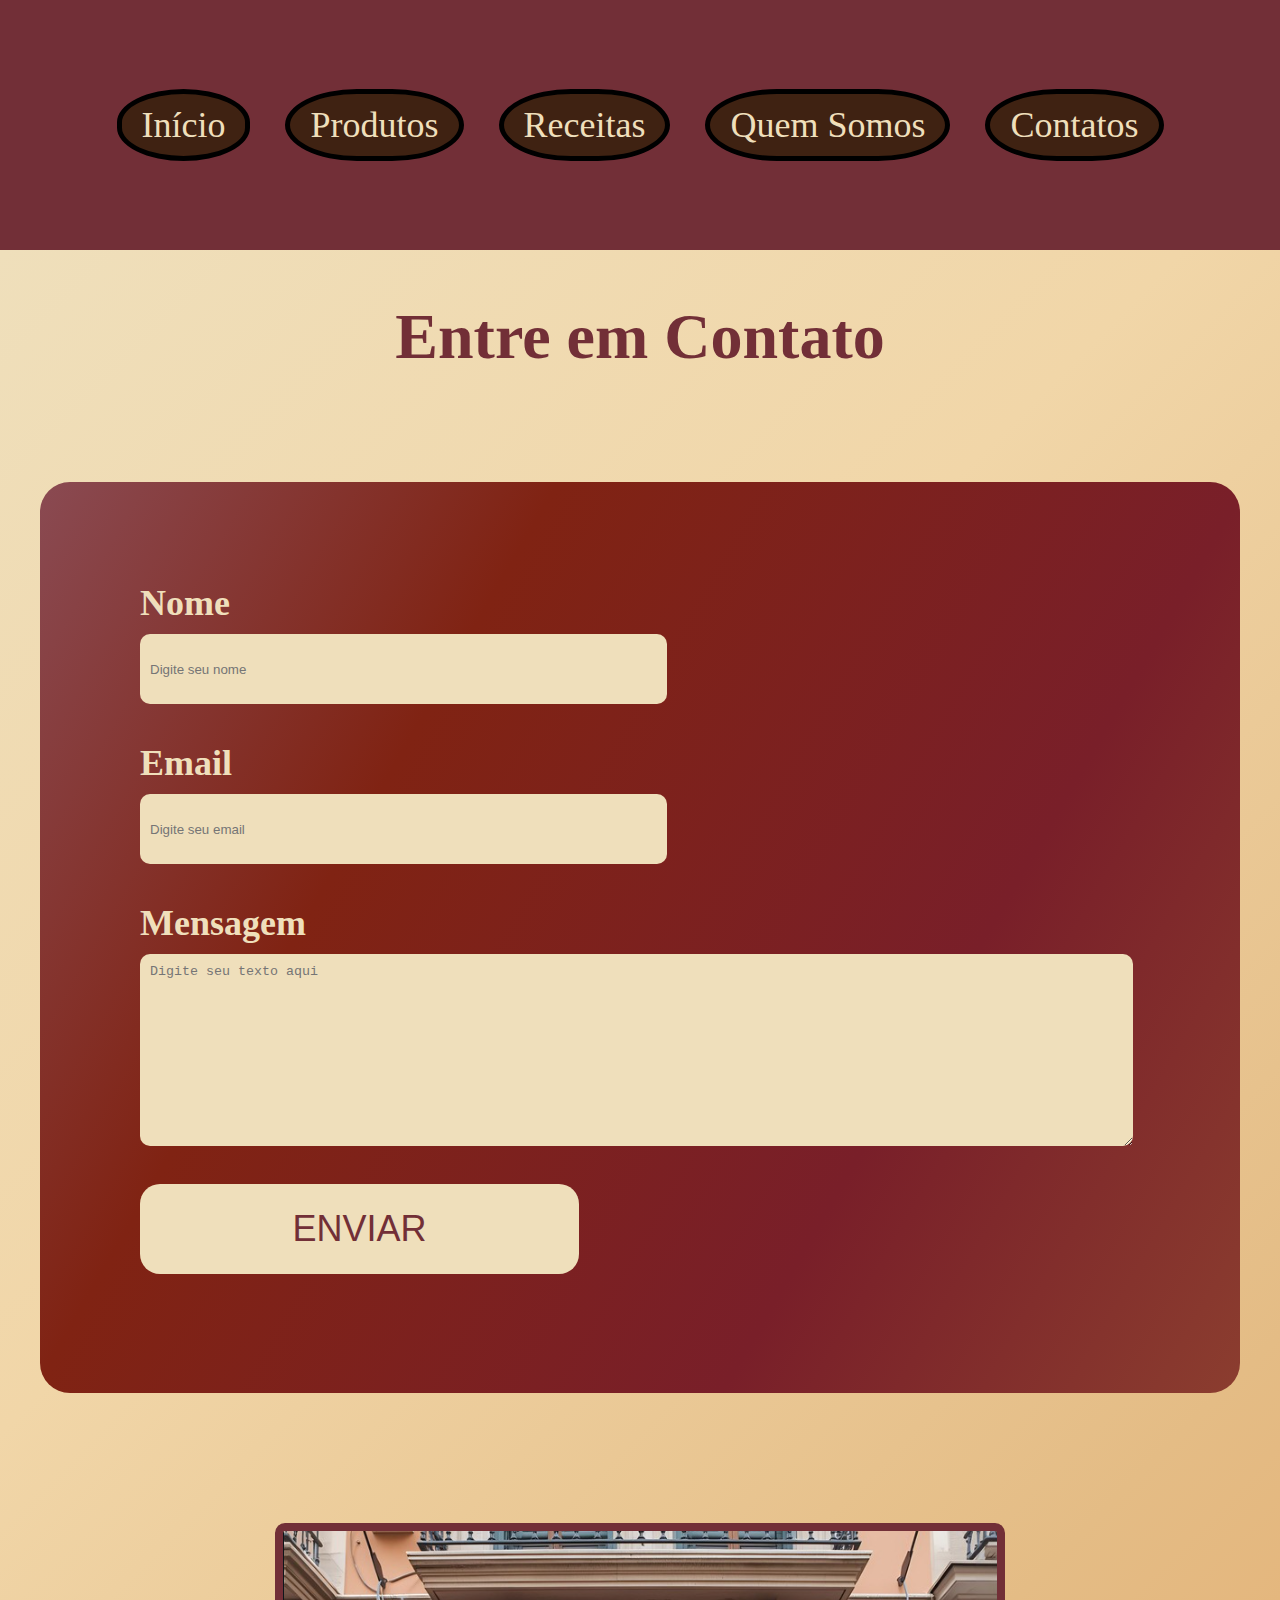
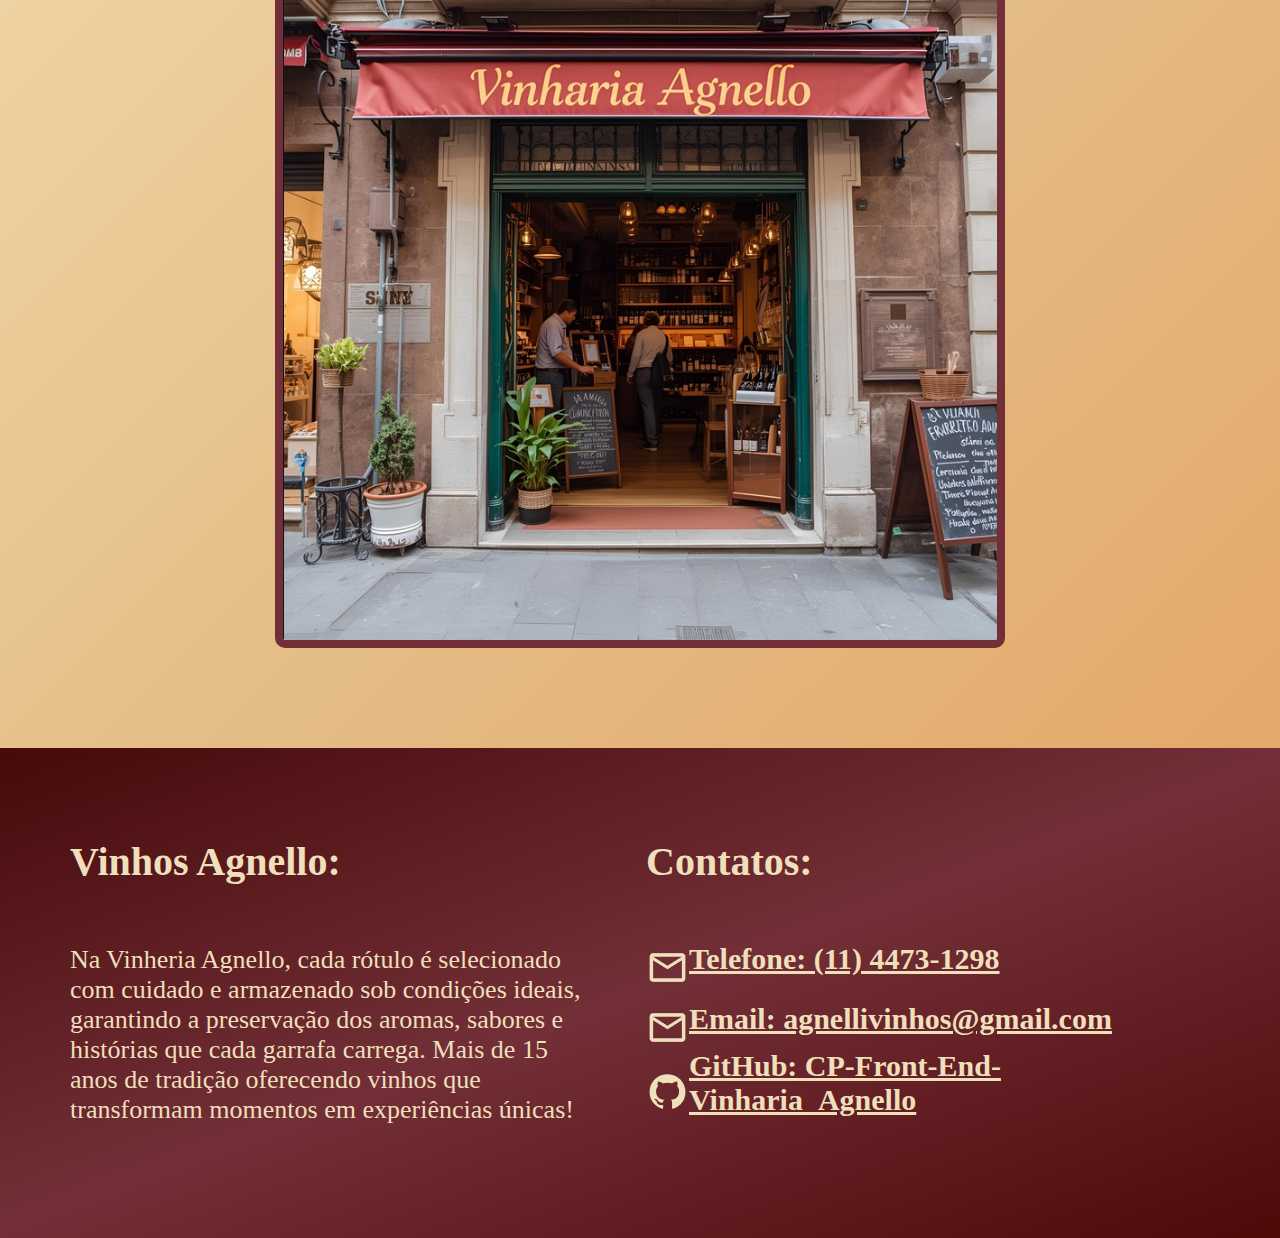
<file: src/pages/contatos.html>
<!DOCTYPE html>
<html lang="pt-br">
  <head>
    <meta charset="UTF-8" />
    <meta name="viewport" content="width=device-width, initial-scale=1.0" />
    <link rel="stylesheet" href="../css/effects.css"/>
    <link rel="stylesheet" href="../components/header.css"/>
    <link rel="stylesheet" href="../components/footer.css">
    <link rel="stylesheet" href="../css/style-contato.css" />
    <meta name="description" content="Venha viver uma verdadeira" />
    <meta name="keywords" content="vinho, uva , Vinharia Agnello, Agnello, Vinharia, contato, entre em contato, telefone">
    <title>Contatos | Vinharia Agnello</title>
  </head>
  <body>
    <header>
      <nav>
        <ul>
          <li><a href="../../index.html">Início</a></li>
          <li><a href="produtos.html">Produtos</a></li>
          <li><a href="receitas.html">Receitas</a></li>
          <li><a href="sobre.html">Quem Somos</a></li>
          <li><a href="contatos.html">Contatos</a></li>
        </ul>
      </nav>
    </header>
    <main>
      <h1>Entre em Contato</h1>
      <form action="" style="--slide-x: 100%; --slide-y: 0;">
        <label for="">Nome</label>
        <input type="text" placeholder="Digite seu nome" class="inputText"/>
        <br />
        <label for="">Email</label>
        <input type="text" placeholder="Digite seu email" class="inputText"/>
        <br />
        <label for="">Mensagem</label>
        <textarea name="" class="inputText"  placeholder="Digite seu texto aqui"></textarea>
        <br />

        <button>ENVIAR</button>
      </form>

      <img class="store-img" src="../assets/imgs/contatos/store-1.png" alt="">
    </main>

    <footer>
        <div class="footer-left">
            <h2>Vinhos Agnello:</h2>
            <p>Na Vinheria Agnello, cada rótulo é selecionado com cuidado e armazenado sob condições ideais, garantindo a preservação dos aromas, sabores e histórias que cada garrafa carrega. Mais de 15 anos de tradição oferecendo vinhos que transformam momentos em experiências únicas!
        </div>
        <div class="footer-right">
            <h2>Contatos:</h2>
            <ul>
                <li><img src="../assets/imgs/icons/ic_outline-email.png" alt=""><a href="">Telefone: (11) 4473-1298</a></li>
                <li><img src="../assets/imgs/icons/ic_outline-email.png" alt=""><a href="">Email: agnellivinhos@gmail.com</a></li>
                <li><img src="../assets/imgs/icons/mage_github.png" alt=""><a href="https://github.com/eduardasbr/CP-Front-End-Vinharia_Agnello">
                    GitHub: CP-Front-End-Vinharia_Agnello</a></li>
            </ul>
        </div>
    </footer>
  </body>
</html>
</file>
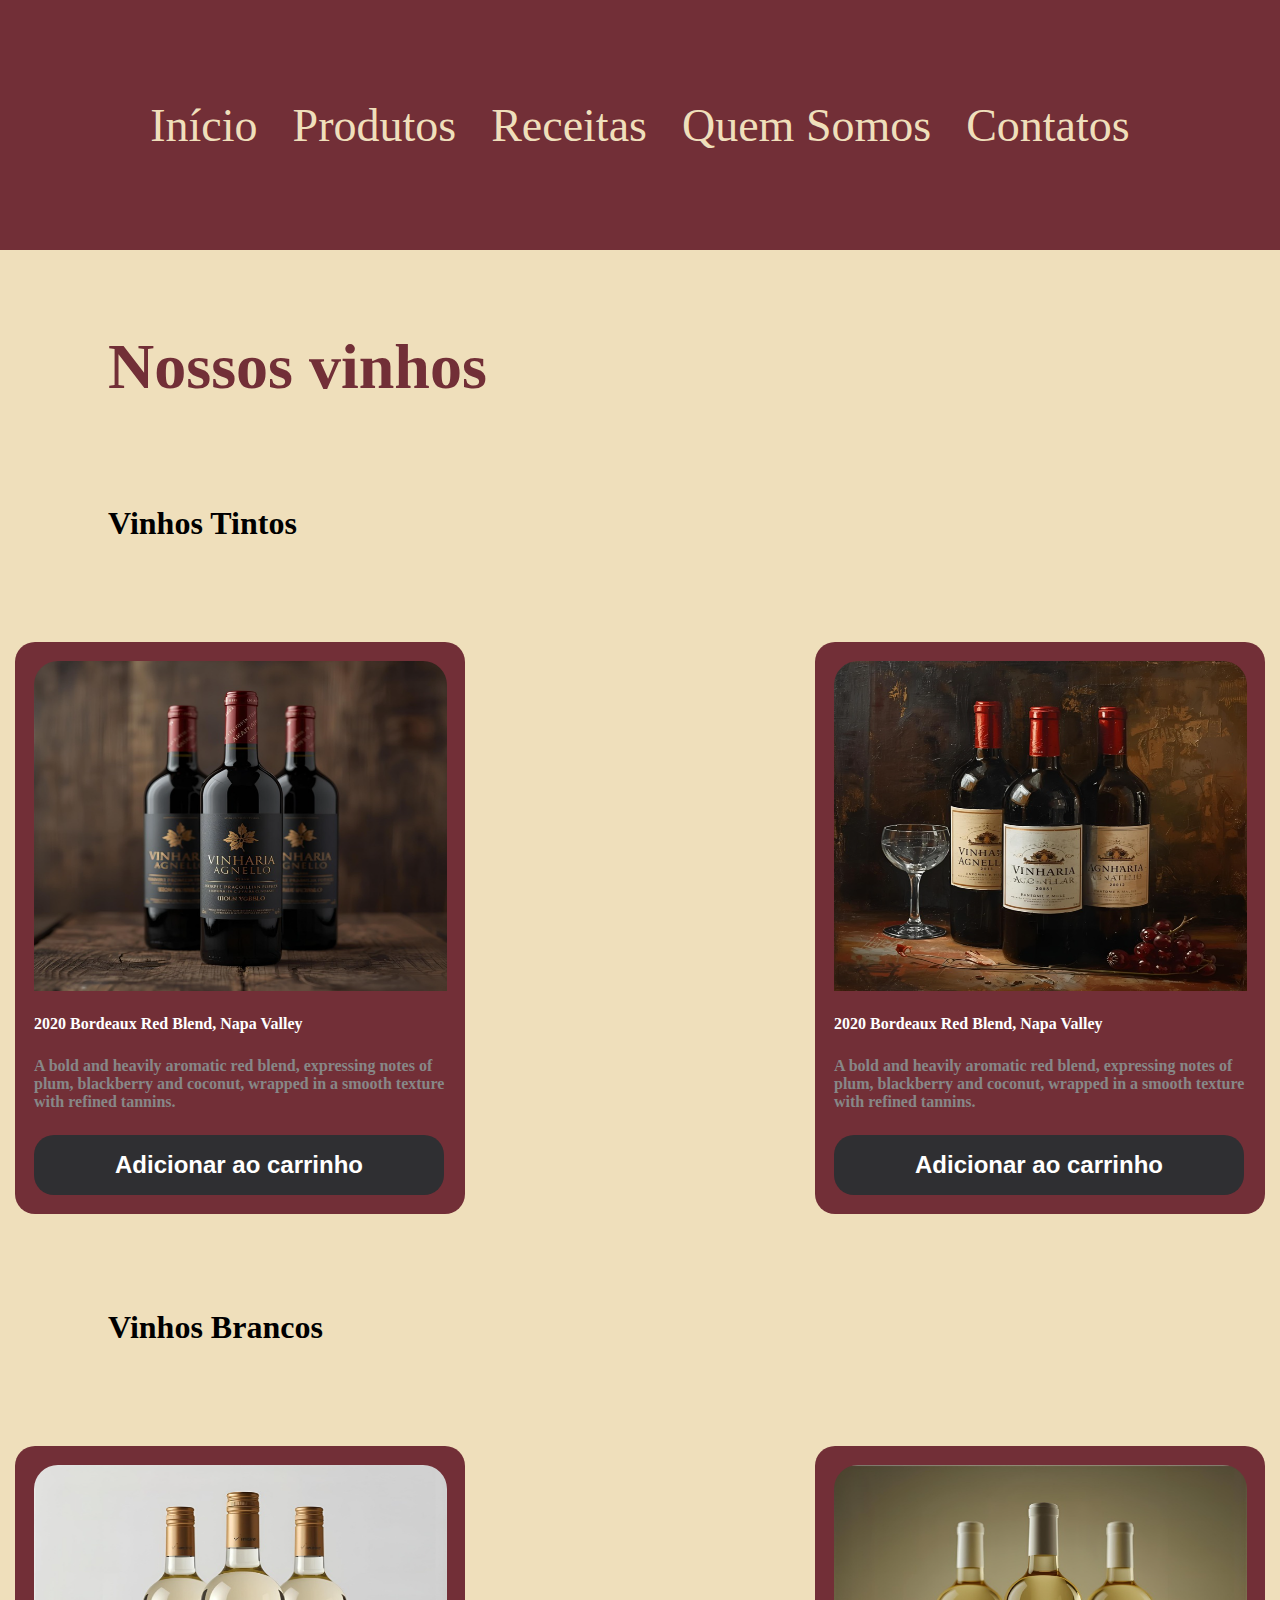
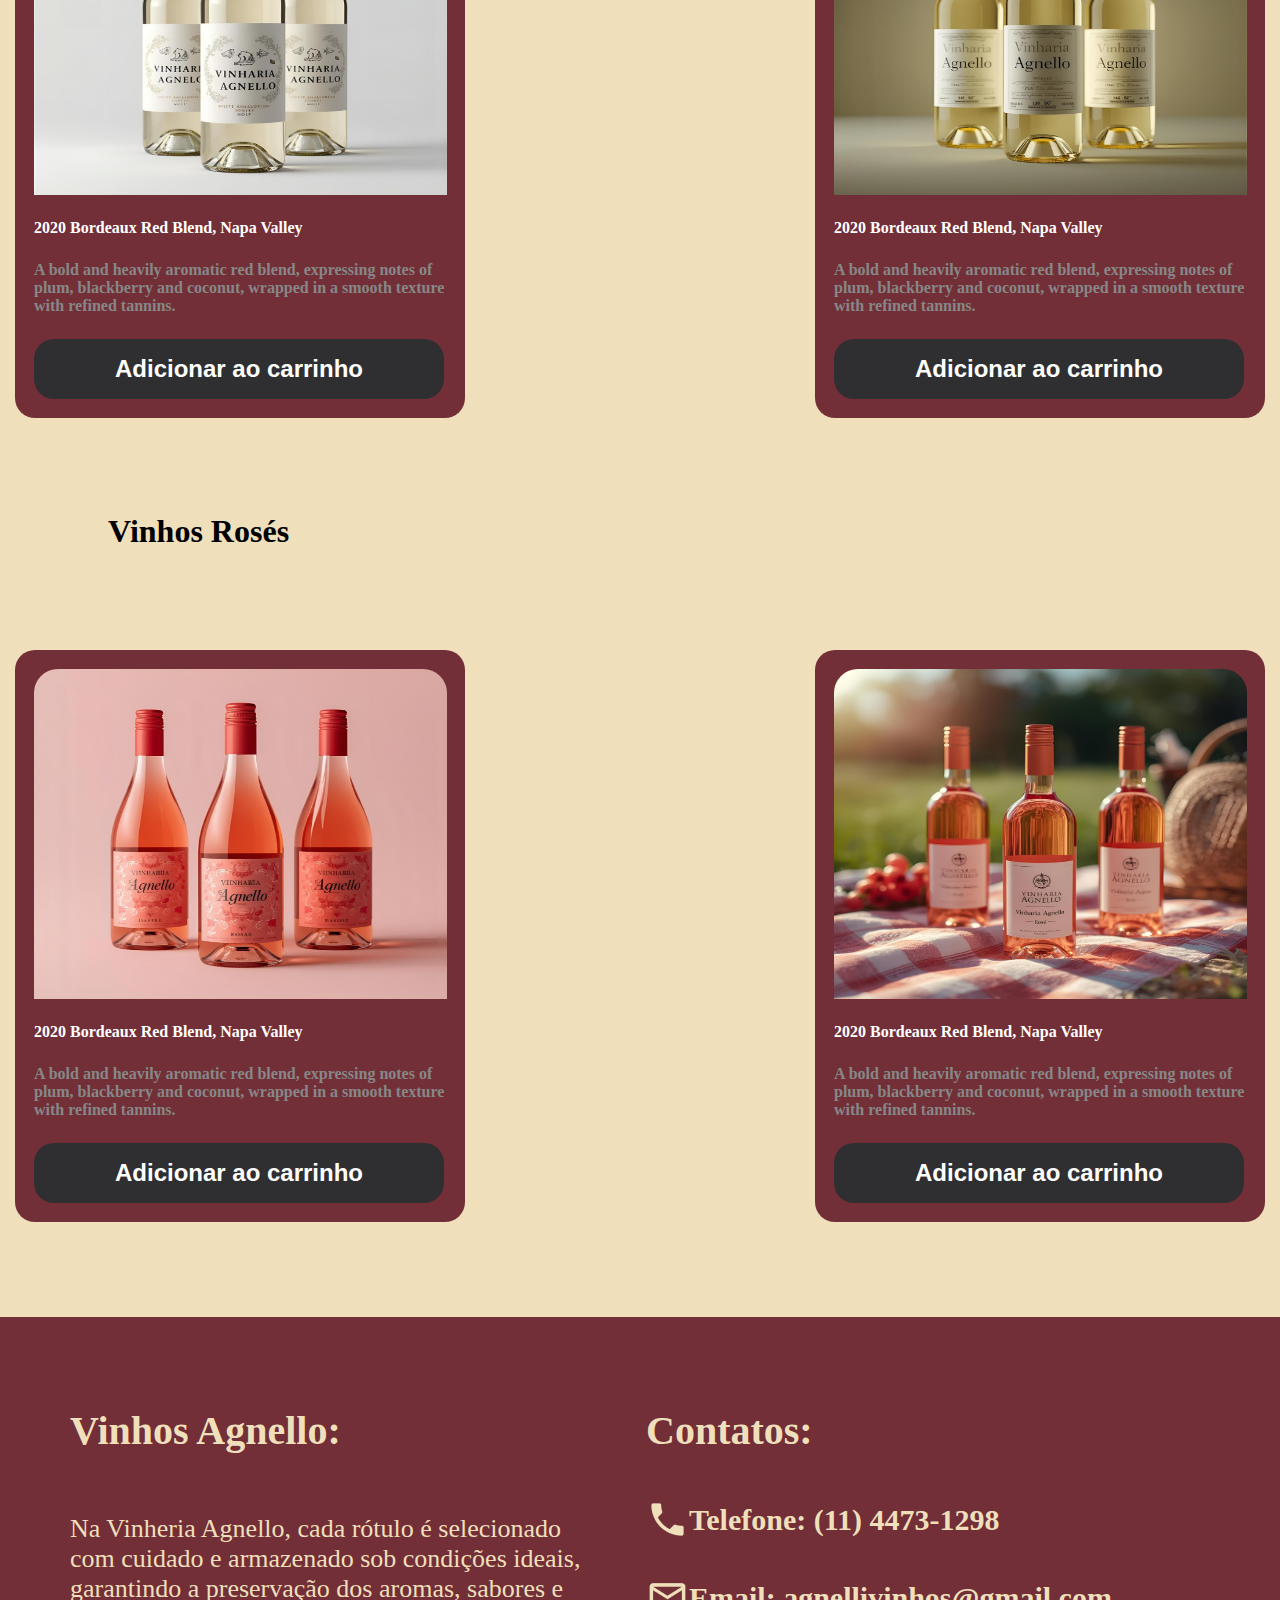
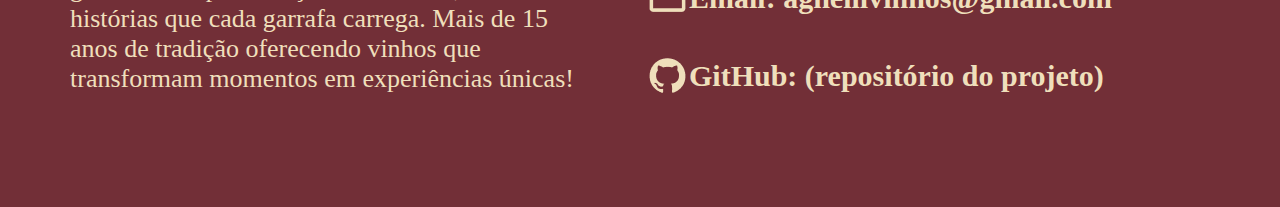
<file: src/pages/produtos.html>
<!DOCTYPE html>
<html lang="pt-br">
  <head>
    <meta charset="UTF-8" />
    <meta name="viewport" content="width=device-width, initial-scale=1.0" />
    <link rel="stylesheet" href="../css/style-products.css" />
    <title>Produtos</title>
  </head>
  <body>
    <header>
      <nav>
        <ul>
          <li><a href="../../index.html">Início</a></li>
          <li><a href="./produtos.html">Produtos</a></li>
          <li><a href="./receitas.html">Receitas</a></li>
          <li><a href="./sobre.html">Quem Somos</a></li>
          <li><a href="./contatos.html">Contatos</a></li>
        </ul>
      </nav>
    </header>
    <main class="main-products-page">
      <section>
        <h1>Nossos vinhos</h1>
        <h2>Vinhos Tintos</h2>
        <div class="line-cards">
          <div class="card">
            <img src="../assets/imgs/produtos/produtos_tinto_1.png" alt="" />
            <span>2020 Bordeaux Red Blend, Napa Valley</span>
            <p>
              A bold and heavily aromatic red blend, expressing notes of plum,
              blackberry and coconut, wrapped in a smooth texture with refined
              tannins.
            </p>
            <button>Adicionar ao carrinho</button>
          </div>
          <div class="card">
            <img src="../assets/imgs/produtos/produtos_tinto_2.png" alt="" />
            <span>2020 Bordeaux Red Blend, Napa Valley</span>
            <p>
              A bold and heavily aromatic red blend, expressing notes of plum,
              blackberry and coconut, wrapped in a smooth texture with refined
              tannins.
            </p>
            <button>Adicionar ao carrinho</button>
          </div>
        </div>
      </section>

      <section>
        <h2>Vinhos Brancos</h2>
        <div class="line-cards">
          <div class="card">
            <img src="../assets/imgs/produtos/produtos_branco_1.png" alt="" />
            <span>2020 Bordeaux Red Blend, Napa Valley</span>
            <p>
              A bold and heavily aromatic red blend, expressing notes of plum,
              blackberry and coconut, wrapped in a smooth texture with refined
              tannins.
            </p>
            <button>Adicionar ao carrinho</button>
          </div>
          <div class="card">
            <img src="../assets/imgs/produtos/produtos_branco_2.png" alt="" />
            <span>2020 Bordeaux Red Blend, Napa Valley</span>
            <p>
              A bold and heavily aromatic red blend, expressing notes of plum,
              blackberry and coconut, wrapped in a smooth texture with refined
              tannins.
            </p>
            <button>Adicionar ao carrinho</button>
          </div>
        </div>
      </section>

      <section>
        <h2>Vinhos Rosés</h2>
        <div class="line-cards">
          <div class="card">
            <img src="../assets/imgs/produtos/produtos_rose_1.png" alt="" />
            <span>2020 Bordeaux Red Blend, Napa Valley</span>
            <p>
              A bold and heavily aromatic red blend, expressing notes of plum,
              blackberry and coconut, wrapped in a smooth texture with refined
              tannins.
            </p>
            <button>Adicionar ao carrinho</button>
          </div>
          <div class="card">
            <img src="../assets/imgs/produtos/produtos_rose_2.png" alt="" />
            <span>2020 Bordeaux Red Blend, Napa Valley</span>
            <p>
              A bold and heavily aromatic red blend, expressing notes of plum,
              blackberry and coconut, wrapped in a smooth texture with refined
              tannins.
            </p>
            <button>Adicionar ao carrinho</button>
          </div>
        </div>
      </section>
    </main>
    <footer>
      <div class="footer-left">
        <h2>Vinhos Agnello:</h2>
        <p>
          Na Vinheria Agnello, cada rótulo é selecionado com cuidado e
          armazenado sob condições ideais, garantindo a preservação dos aromas,
          sabores e histórias que cada garrafa carrega. Mais de 15 anos de
          tradição oferecendo vinhos que transformam momentos em experiências
          únicas!
        </p>
      </div>

      <div class="footer-right">
        <h2>Contatos:</h2>
        <ul>
          <li>
            <img src="../assets/imgs/icons/mdi_telephone.png" alt="" /><a
              href=""
              >Telefone: (11) 4473-1298</a
            >
          </li>
          <li>
            <img src="../assets/imgs/icons/ic_outline-email.png" alt="" /><a
              href=""
              >Email: agnellivinhos@gmail.com</a
            >
          </li>
          <li>
            <img src="../assets/imgs/icons/mage_github.png" alt="" /><a href=""
              >GitHub: (repositório do projeto)</a
            >
          </li>
        </ul>
      </div>
    </footer>
  </body>
</html>
</file>
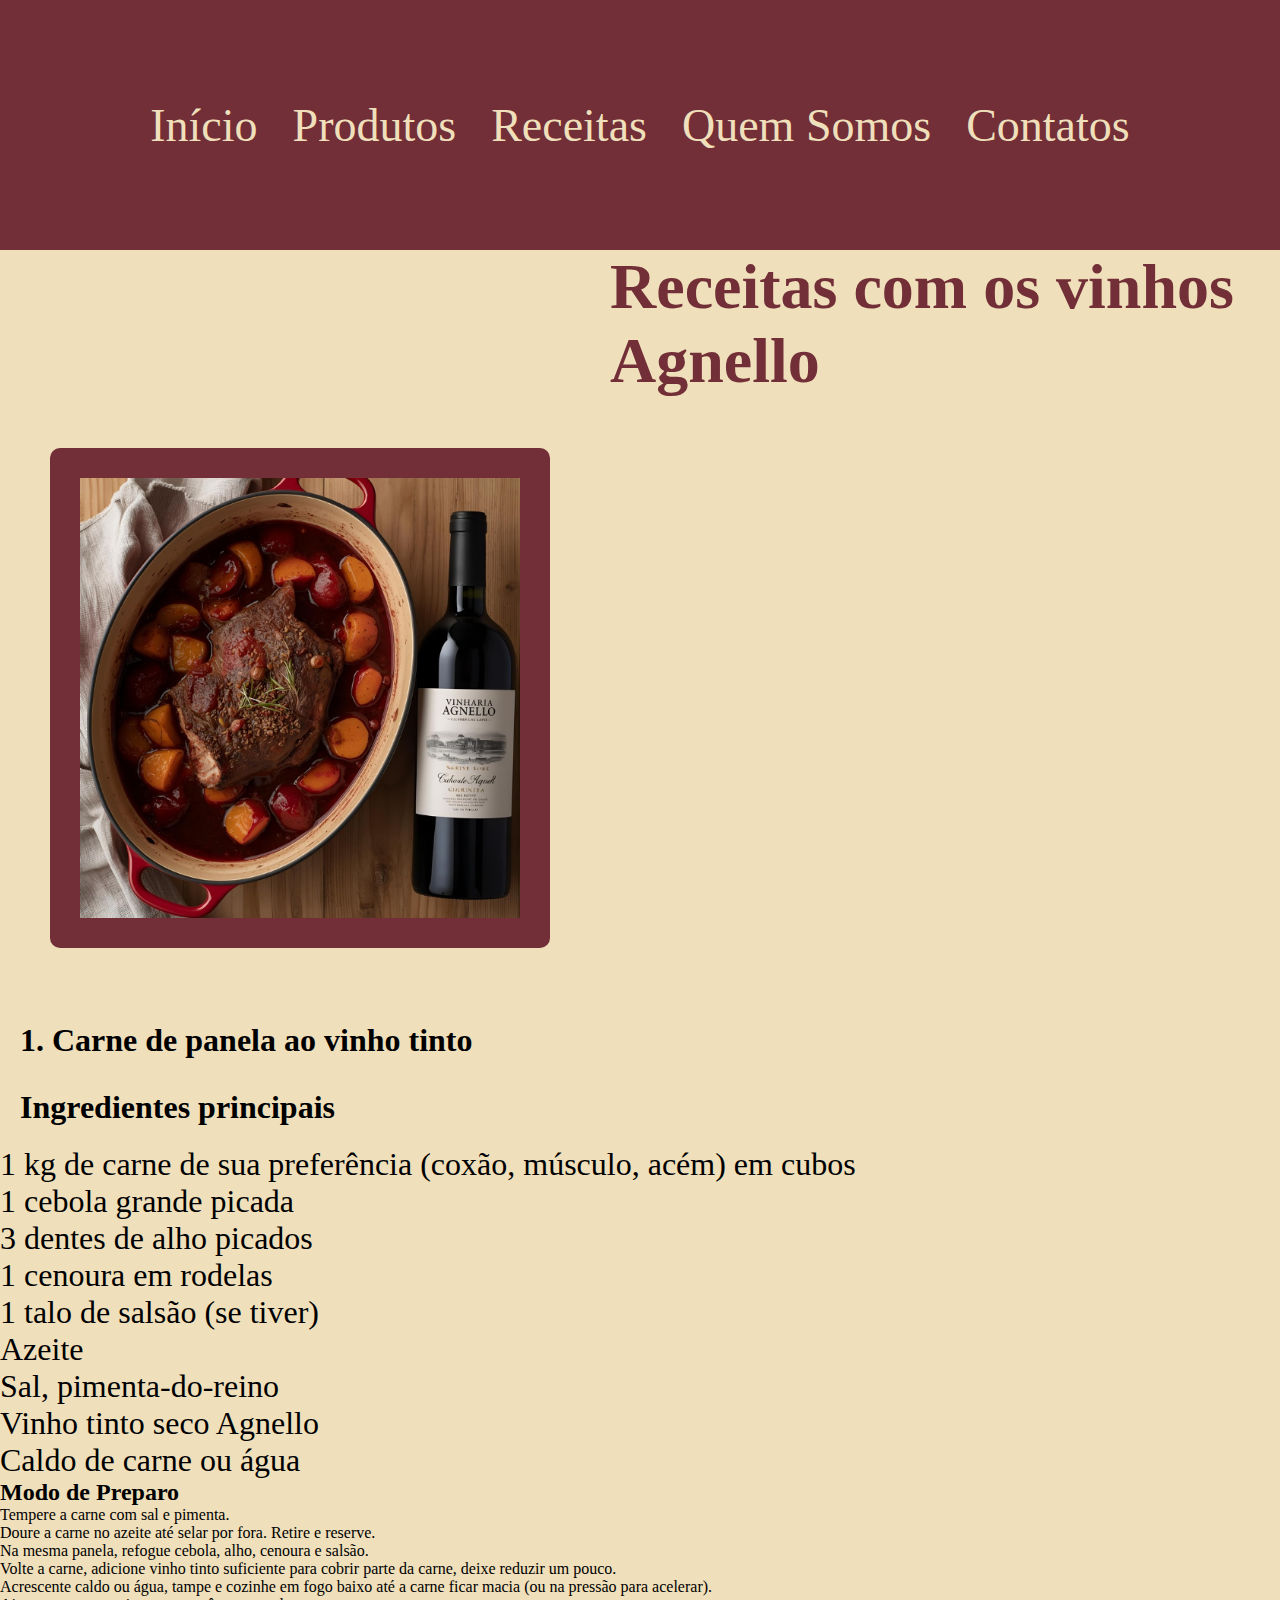
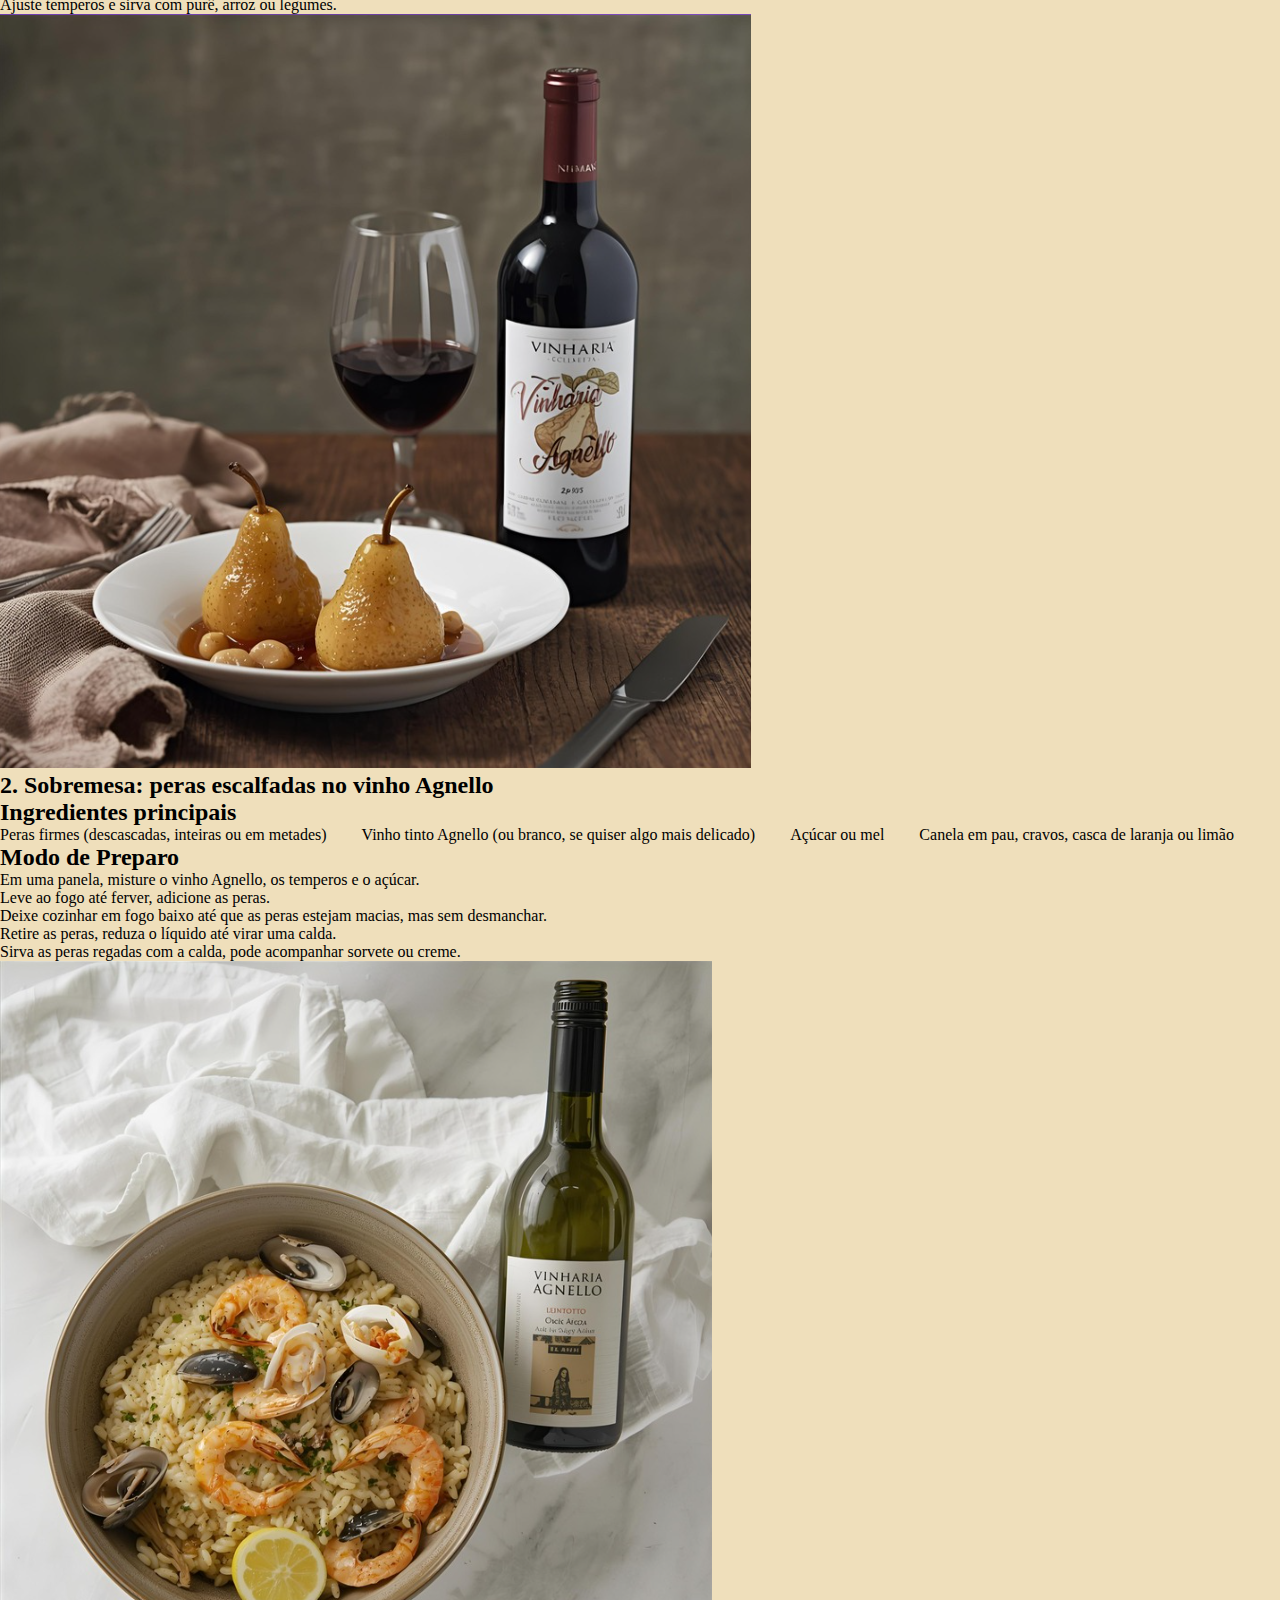
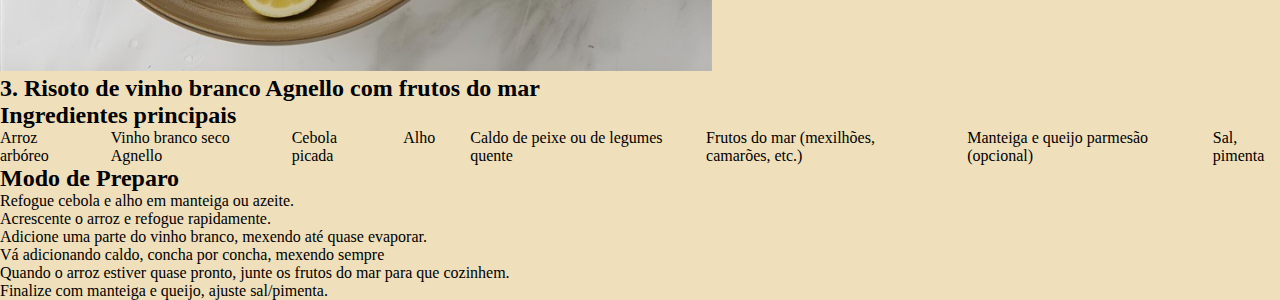
<file: src/pages/receitas.html>
<!DOCTYPE html>
<html lang="en">
  <head>
    <meta charset="UTF-8" />
    <meta name="viewport" content="width=device-width, initial-scale=1.0" />
    <link rel="stylesheet" href="../css/style-recipe.css" />
    <title>Receitas | Vinharia Agnello</title>
  </head>
  <body>
    <header>
      <nav>
        <ul>
          <li><a href="/index.html">Início</a></li>
          <li><a href="./src/pages/produtos.html">Produtos</a></li>
          <li><a href="">Receitas</a></li>
          <li><a href="./src/pages/sobre.html">Quem Somos</a></li>
          <li><a href="./src/pages/contatos.html">Contatos</a></li>
        </ul>
      </nav>
    </header>
    <main>
        <h1>Receitas com os vinhos Agnello</h1>
        <section id="recipeOne">
            <div class="div-left">
                <img src="/src/assets/imgs/receitas/receita1.png" alt="">
            </div>
            <div class="div-right">
                <h2>1. Carne de panela ao vinho tinto</h2>
                <h2>Ingredientes principais</h2>
                <ul>
                    <li>1 kg de carne de sua preferência (coxão, músculo, acém) em cubos</li>
                    <li>1 cebola grande picada</li>
                    <li>3 dentes de alho picados</li>
                    <li>1 cenoura em rodelas</li>
                    <li>1 talo de salsão (se tiver)</li>
                    <li>Azeite</li>
                    <li>Sal, pimenta-do-reino</li>
                    <li>Vinho tinto seco Agnello</li>
                    <li>Caldo de carne ou água</li>
                </ul>
            </div>
        </section>
        <div>
            <h2>Modo de Preparo</h2>
            <ol>
                <li>Tempere a carne com sal e pimenta.</li>
                <li>Doure a carne no azeite até selar por fora. Retire e reserve.</li>
                <li>Na mesma panela, refogue cebola, alho, cenoura e salsão.</li>
                <li>Volte a carne, adicione vinho tinto suficiente para cobrir parte da carne, deixe reduzir um pouco.
                </li>
                <li>Acrescente caldo ou água, tampe e cozinhe em fogo baixo até a carne ficar macia (ou na pressão para
                    acelerar).</li>
                <li>Ajuste temperos e sirva com purê, arroz ou legumes.</li>
            </ol>
        </div>
        <section id="recipeTwo">
            <div class="container">
                <div class="div-left">
                    <img src="/src/assets/imgs/receitas/receita2.png" alt="">
                </div>
                <div class="div-rightTwo">
                    <h2>2. Sobremesa: peras escalfadas no vinho Agnello</h2>
                    <h2>Ingredientes principais</h2>
                    <ul>
                        <li>Peras firmes (descascadas, inteiras ou em metades)</li>
                        <li>Vinho tinto Agnello (ou branco, se quiser algo mais delicado)</li>
                        <li>Açúcar ou mel</li>
                        <li>Canela em pau, cravos, casca de laranja ou limão</li>
                    </ul>
                </div>
            </div>
            <div class="howToPrepare">
                <h2>Modo de Preparo</h2>
                <ol>
                    <li>Em uma panela, misture o vinho Agnello, os temperos e o açúcar.</li>
                    <li>Leve ao fogo até ferver, adicione as peras.</li>
                    <li>Deixe cozinhar em fogo baixo até que as peras estejam macias, mas sem desmanchar.</li>
                    <li>Retire as peras, reduza o líquido até virar uma calda.</li>
                    <li>Sirva as peras regadas com a calda, pode acompanhar sorvete ou creme.</li>
                </ol>
            </div>
        </section>
        <section id="recipeThree">
            <div class="container">
                <div class="div-left">
                    <img src="/src/assets/imgs/receitas/receita3.png" alt="">
                </div>
                <div class="div-rightThree">
                    <h2>3. Risoto de vinho branco Agnello com frutos do mar</h2>
                    <h2>Ingredientes principais</h2>
                    <ul>
                        <li>Arroz arbóreo</li>
                        <li>Vinho branco seco Agnello</li>
                        <li>Cebola picada</li>
                        <li>Alho</li>
                        <li>Caldo de peixe ou de legumes quente</li>
                        <li>Frutos do mar (mexilhões, camarões, etc.)</li>
                        <li>Manteiga e queijo parmesão (opcional)</li>
                        <li>Sal, pimenta</li>
                    </ul>
                </div>
            </div>
            <div class="howToPrepare">
                <h2>Modo de Preparo</h2>
                <ol>
                    <li>Refogue cebola e alho em manteiga ou azeite.</li>
                    <li>Acrescente o arroz e refogue rapidamente.</li>
                    <li>Adicione uma parte do vinho branco, mexendo até quase evaporar.</li>
                    <li>Vá adicionando caldo, concha por concha, mexendo sempre</li>
                    <li>Quando o arroz estiver quase pronto, junte os frutos do mar para que cozinhem.</li>
                    <li>Finalize com manteiga e queijo, ajuste sal/pimenta.</li>
                </ol>
            </div>
        </section>
    </main>
    <footer>

    </footer>
</body>

</html>
</file>
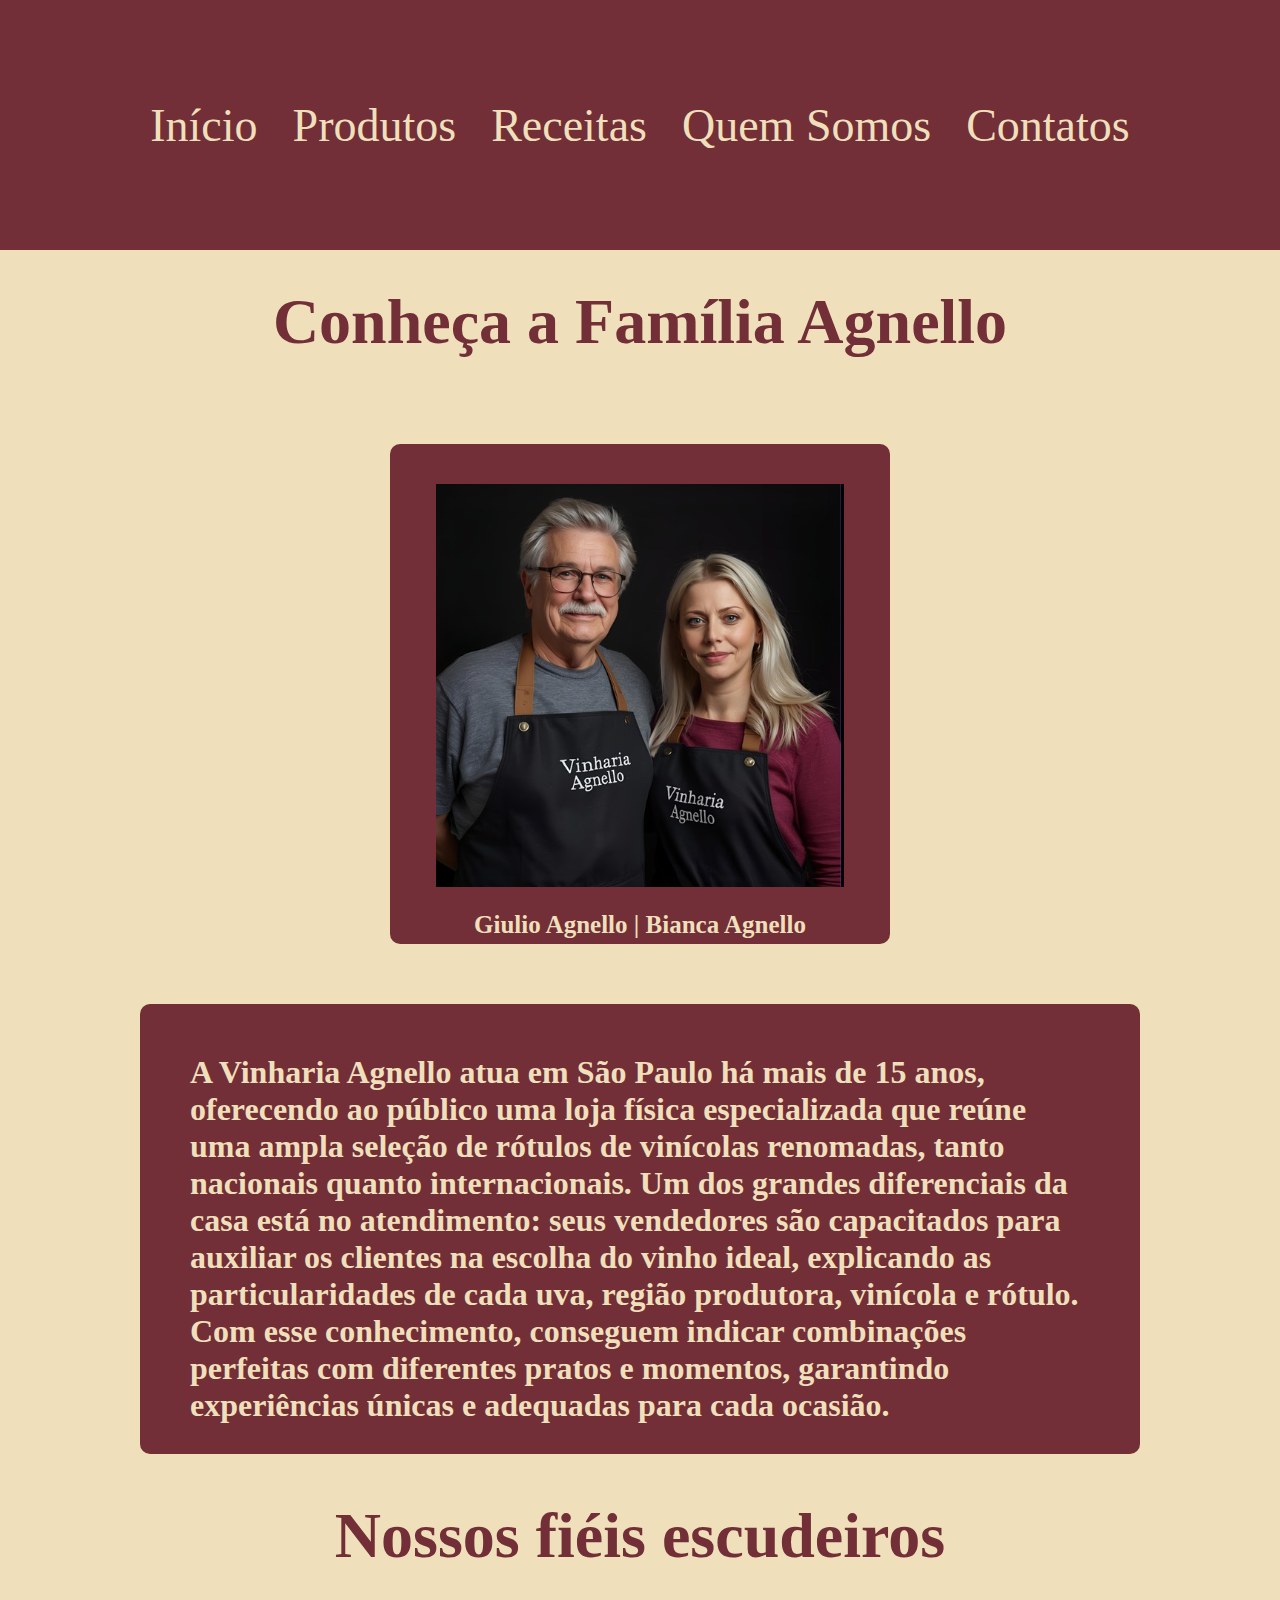
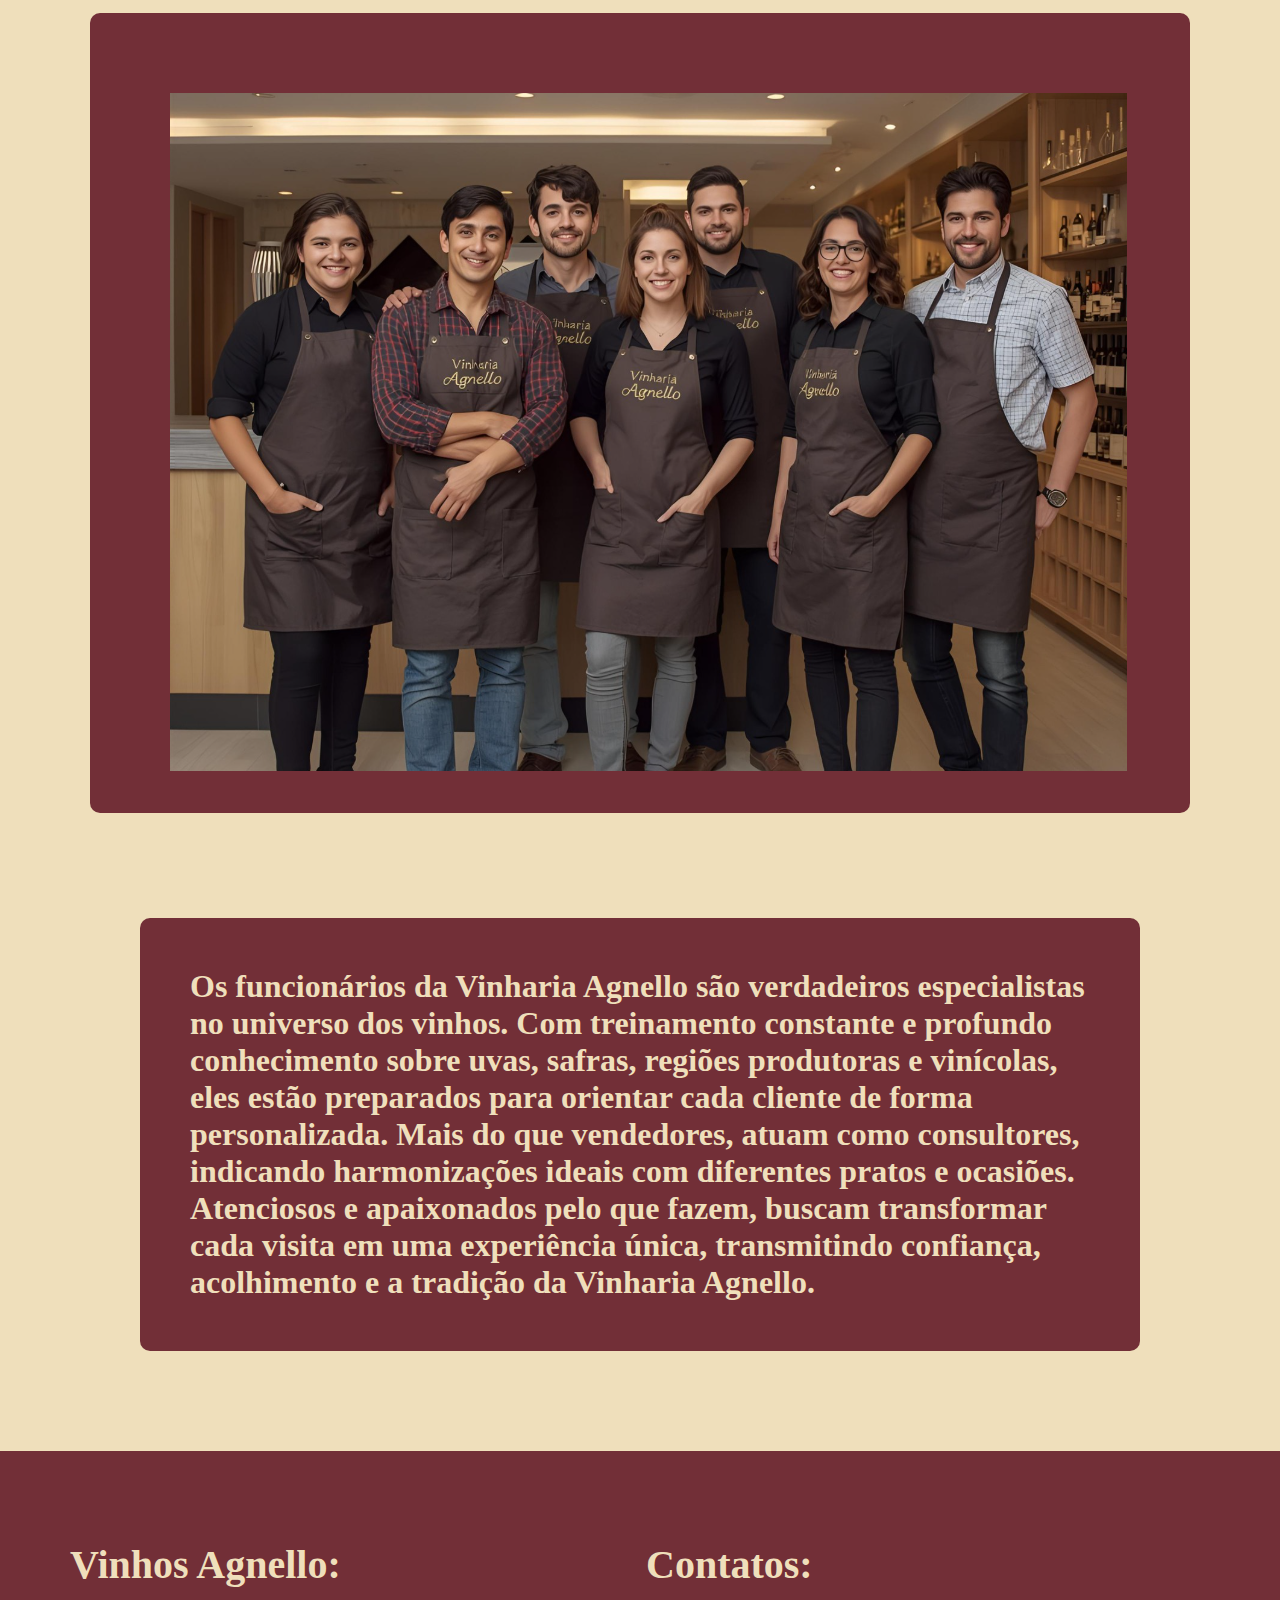
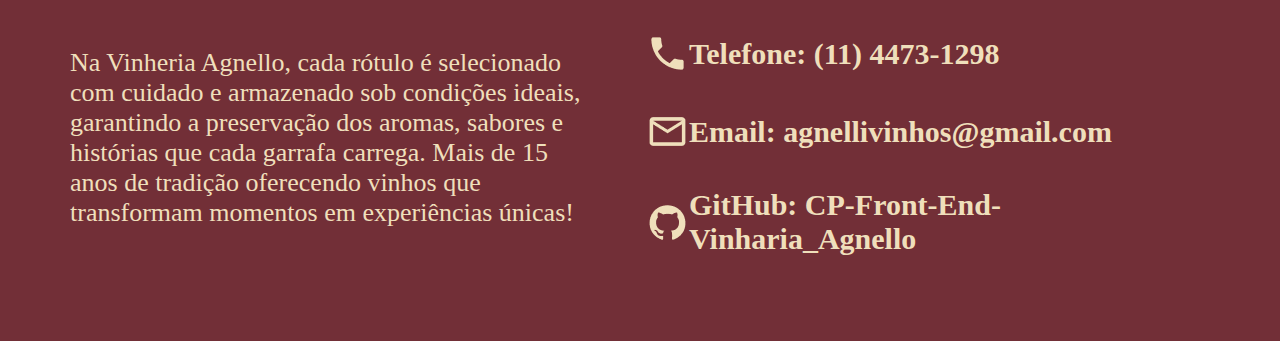
<file: src/pages/sobre.html>
<!DOCTYPE html>
<html lang="pt-br">

<head>
    <meta charset="UTF-8" />
    <meta name="viewport" content="width=device-width, initial-scale=1.0" />
    <link rel="stylesheet" href="../css/style-about.css" />
    <title>Quem somos | Vinharia Agnello</title>
</head>
<body>
    <header>
        <nav>
            <ul>
                <li><a href="/index.html">Início</a></li>
                <li><a href="produtos.html">Produtos</a></li>
                <li><a href="receitas.html">Receitas</a></li>
                <li><a href="sobre.html">Quem Somos</a></li>
                <li><a href="contatos.html">Contatos</a></li>
            </ul>
        </nav>
    </header>
    <main>
        <h1>Conheça a Família Agnello</h1>
        <div class="div-allOwners">
            <div class="div-owners">
                <img src="/src/assets/imgs/sobre/bianca_giulio.png" alt="">
                <h3>Giulio Agnello | Bianca Agnello</h3>
            </div>
            <div class="div-aboutOwners">
                <h2>A Vinharia Agnello atua em São Paulo há mais de 15 anos, oferecendo ao público uma loja física
                    especializada que reúne uma ampla seleção de rótulos de vinícolas renomadas, tanto nacionais quanto
                    internacionais.
                    Um dos grandes diferenciais da casa está no atendimento: seus vendedores são capacitados para
                    auxiliar
                    os clientes na escolha do vinho ideal, explicando as particularidades de cada uva, região produtora,
                    vinícola e rótulo. Com esse conhecimento, conseguem indicar combinações perfeitas com diferentes
                    pratos
                    e momentos, garantindo experiências únicas e adequadas para cada ocasião.</h2>
            </div>
        </div>
        <div class="div-allEmployees">
            <h1>Nossos fiéis escudeiros</h1>
            <div class="div-employees">
                <img src="/src/assets/imgs/sobre/funcionarios.png" alt="">
            </div>
            <div class="div-aboutEmployees">
                <h2>Os funcionários da Vinharia Agnello são verdadeiros especialistas no universo dos vinhos. Com
                    treinamento constante e profundo conhecimento sobre uvas, safras, regiões produtoras e vinícolas,
                    eles
                    estão preparados para orientar cada cliente de forma personalizada. Mais do que vendedores, atuam
                    como
                    consultores, indicando harmonizações ideais com diferentes pratos e ocasiões. Atenciosos e
                    apaixonados
                    pelo que fazem, buscam transformar cada visita em uma experiência única, transmitindo confiança,
                    acolhimento e a tradição da Vinharia Agnello.</h2>
            </div>
        </div>
    </main>
    <footer>
        <div class="footer-left">
            <h2>Vinhos Agnello:</h2>
            <p>Na Vinheria Agnello, cada rótulo é selecionado com cuidado e armazenado sob condições ideais, garantindo
                a preservação dos aromas, sabores e histórias que cada garrafa carrega. Mais de 15 anos de tradição
                oferecendo vinhos que transformam momentos em experiências únicas!
        </div>
        <div class="footer-right">
            <h2>Contatos:</h2>
            <ul>
                <li><img src="../assets/imgs/icons/mdi_telephone.png" alt=""><a href="">Telefone: (11) 4473-1298</a>
                </li>
                <li><img src="../assets/imgs/icons/ic_outline-email.png" alt=""><a href="">Email:
                        agnellivinhos@gmail.com</a></li>
                <li><img src="../assets/imgs/icons/mage_github.png" alt=""><a
                        href="https://github.com/eduardasbr/CP-Front-End-Vinharia_Agnello">
                        GitHub: CP-Front-End-Vinharia_Agnello</a></li>
            </ul>
        </div>
    </footer>
</body>
</html>
</file>
<file: src/css/effects.css>
header li:hover {
    background-color: #4e1d02;
    /* border: rgb(63, 63, 63) solid 5px; */
    transform: translateY(-7px);
}

video:hover {
  transform: scale(1.05);
  box-shadow: 0 8px 20px rgba(0,0,0,1.5);
}

section p a:visited { 
    color: purple;
}

.img-gamma{
    animation: ease-in-out 1s;
}

.img-gamma:hover{
    transform: translateY(-10px);
    filter: saturate(200%);
}

.card:hover{
    transform: scale(1.05);
    transition: .6s;
    box-shadow: 0 8px 20px rgba(0,0,0,1.5);
}

.recipe:hover {
  transform: scale(1.15);
  box-shadow: 0 8px 20px rgba(0,0,0,1.5);
}

.inputText:focus {
    border: outset 4px #2e2e2e;
    box-shadow: 6px 8px 10px black;
}

.card button:hover {
    background-color: #505058;
    border: rgb(49, 47, 47) solid 2px;
    transform: scale(1.02);
}

.checklist li input[type="checkbox"]:checked {
  background: #BA545E;
}

.checklist li input[type="checkbox"]:checked::after {
  content: "✔";
  position: absolute;
  top: -2px;
  left: 3px;
  color: white;
  font-size: 14px;
}

.checklist li::before {
  content: counter(item) ".";
  color: #BA545E;
  font-weight: bold;
  margin-left: 6px;
}

.checklist li input[type="checkbox"]:checked + span {
  text-decoration: line-through;
  color: #777;
  transition: 1s;
}

@keyframes slide {
    0% {
        transform: translate(var(--slide-x, 0), var(--slide-y, 0));
        opacity: 0;
    }

    100% {
        transform: translateX(0);
        opacity: 1;
    }
}

@keyframes rotate {
    0% {
        transform: rotate(180deg);
        opacity: 0;
    }

    65% {
        opacity: 0.2;
    }

    100% {
        transform: translateX(0);
        opacity: 1;
    }
}

@keyframes show {
    0%, 100% {
        opacity: 0
    }

    50% {
        opacity: 1
    }
}
</file>
<file: src/components/header.css>
* {
    margin: 0;
    padding: 0;
    box-sizing: border-box;
}

html {
    scroll-behavior: smooth;
}

header {
    background-color: #722F37;
    width: 100%;
    height: 250px;
    display: flex;
    align-items: center;
    justify-content: center;
}

header ul {
    display: flex;
    gap: 35px;
}

header li {
    list-style: none; 
    background-color: #3F2212;
    border: black solid 5px;
    border-radius: 80px / 40px;
    padding: 10px 20px;
}

header li:hover {
    background-color: #77310c;
    border: rgb(63, 63, 63) solid 5px;
}

header li:active {
    background-color: #8f5232;
    border: rgb(114, 113, 113) solid 5px;
}

header a {
    color:#EFDFBB;
    font-size: 36px;
    font-style: bold;
    text-decoration: none;
}

main {
    height: auto;
    background: linear-gradient(135deg, #EFDFBB 0%, #F1D6A8 35%, #e4bc85 70%, #e4a96a 100%);
}
</file>
<file: src/components/footer.css>
footer {
    background: linear-gradient(160deg, #460a0a 0%, #722F37 50%, #4d0808 100%);
    height: 490px;
    display: flex;
    padding: 90px 70px;
    gap: 60px;
}

footer h2 {
    font-size: 40px;
    font-weight: 600;
    color: #EFDFBB;

    margin-bottom: 40px;
}

footer p {
    color: #EFDFBB;
    font-size: 26px;
    font-weight: 400;
}

.footer-left {
    display: flex;
    flex-direction: column;
    gap: 20px;
    width: 50%;
}

.footer-right {
    display: flex;
    flex-direction: column;
    width: 50%;
    gap: 4px;
}

.footer-right ul {
    display: flex;
    flex-direction: column;
    width: 564px;
}

.footer-right a {
    color: #EFDFBB;
    font-size: 30px;
    font-weight: 700;
}

.footer-right li {
   display: flex;
   flex-direction: row;
   align-items: center;
}

footer img {
    width: 43px;
    height: 43px;
    margin-top: 3%;
}
</file>
<file: src/css/style-contato.css>
main {
    background-color: #EFDFBB;
    height: auto;
    display: flex;
    justify-content: center;
    align-items: center;
    flex-direction: column;       
}

form {
    border-radius: 30px;
    background: linear-gradient(120deg, #8a4a52 0%, #802313 30%, #791f29 70%, #8b3d2f 100%);;
    width: 1200px;
    height: 911px;
    padding:100px;
    display: flex;
    flex-direction: column;
    gap: 10px;
    margin-bottom: 130px;
    animation: rotate 1s 1 ease-in-out;
}

h1 {
    margin-top: 50px;
    margin-bottom: 108px;
    color: #722F37;
    font-size: 64px;
    font-weight: 700;
}


label {
    color: #EFDFBB;
    font-size: 36px;
    font-weight: 600;
}

input {
    width: 527px;
    height: 70px;
    border-radius: 10px;
    background: #EFDFBB;
    border-style: none;
    padding: 10px;
}

textarea {
    width: 993px;
    height: 192px;
    border-radius: 10px;
    background: #EFDFBB;
    border-style: none;
    padding: 10px;
}

button {
    width: 439px;
    height: 90px;
    border-radius: 20px;
    border-style: none;
    background: #EFDFBB;
    color: #722F37;
    cursor: pointer;
    font-size: 36px;
    font-weight: 500;
    animation: ease-in-out 1s;
}

button:hover{
    background-color: #232323 ;
    color: #EFDFBB;
    transform: translateY(-10px);
    animation:ease-in-out 1s ;
}

.store-img {
    border-radius: 15px;
    margin-bottom: 100px;
    border: #722F37 8px solid;
    border-radius: 10px;
}
</file>
<file: src/css/style-products.css>
*{
    margin: 0;
    padding: 0;
    box-sizing: border-box;
}

header{
    background-color: #722F37;
    width: 100%;
    height: 250px;
    display: flex;
    align-items: center;
    justify-content: center;
}

ul{
    display: flex;
    gap: 35px;
}

li{
    list-style: none; 
}

a{
    color:#EFDFBB;
    font-size: 46px;
    font-style: bold;
    text-decoration: none;
}

main{
    background-color: #EFDFBB;
    height: auto;
}


.main-products-page section{
    display: flex;
    flex-direction: column;
    gap: 15px;
}

.main-products-page h1{
    margin-left: 108px;
    margin-top: 80px;
    margin-bottom: 86px;

    color: #722F37;
    font-size: 64px;
    font-weight: 700;

}

.main-products-page h2{
    margin-left: 108px;
    margin-bottom: 75px;

    color: #000;
    font-size: 32px;
    font-weight: 600;

}

.line-cards{
    display: flex;
    flex-direction: row;
    gap: 350px;
    justify-content: center;
    align-items: center;
    padding: 10px;
    margin-bottom: 85px;

    
}

.card{
    width: 450px;
    height: 572px;
    background-color: #722F37;
    display: flex;
    flex-direction: column;
    justify-content: center;
    gap: 24px;
    padding: 19px;
    border-radius: 20px;


}

.card img{
    border-radius: 24px 24px 0px 0px;
    width: 413px;
    height: 330px;
}

.card span{
    color: #FFF;
    font-size: 16px;
    font-weight: 600;
}

.card p{
    color: #878787;
    font-size: 16px;
    font-weight: 600;
}

.card button{
    width: 410px;
    height: 61px;
    border-radius: 20px;
    background: #2F2F32;
    border-style: none;
    cursor: pointer;

    color: #FFF;
    font-size: 24px;
    font-weight: 600;
}

footer{
    background-color: #722F37;
    height: 490px;
    display: flex;
    padding: 90px 70px;
    gap: 60px;
}

footer h2{
    font-size: 40px;
    font-weight: 600;
    color: #EFDFBB;

    margin-bottom: 40px;
}

footer p{
    color: #EFDFBB;
    font-size: 26px;
    font-weight: 400;
}

.footer-left{
    display: flex;
    flex-direction: column;
    gap: 20px;
    width: 50%;
}

.footer-right{
    display: flex;
    flex-direction: column;
    width: 50%;
    gap: 4px;
}

.footer-right ul{
    display: flex;
    flex-direction: column;
    width: 564px;
}

.footer-right a{
    color: #EFDFBB;
    font-size: 30px;
    font-weight: 700;
}

.footer-right li{
   display: flex;
   flex-direction: row;
   align-items: center;
}

footer img{
    width: 43px;
    height: 43px;
}
</file>
<file: src/css/style-recipe.css>
*{
    margin: 0;
    padding: 0;
    box-sizing: border-box;
}

header{
    background-color: #722F37;
    width: 100%;
    height: 250px;
    display: flex;
    align-items: center;
    justify-content: center;
}

ul{
    display: flex;
    gap: 35px;
}

li{
    list-style: none; 
}

a{
    color:#EFDFBB;
    font-size: 46px;
    font-style: bold;
    text-decoration: none;
}

main{
    background-color: #EFDFBB;
    height: auto;
}

h1{
    color: #722F37;
    font-size: 64px;
    padding-left: 610px;
}

#recipeOne{

section{
    display: flex;
    flex-direction: row;
}


img {
    padding: 30px;
    background-color: #722F37;
    width: 500px; 
    height: 500px; 
    border-radius: 10px;
    margin: 50px;
    
}

h2{
   padding: 10px;
   font-size: 32px;
   margin: 10px;
}

ul {
    padding: 50px;
    margin: 10px;
    font-size: 32px;
    display: contents;
    flex-direction: column;
}

}
</file>
<file: src/css/style-about.css>
*{
    margin: 0;
    padding: 0;
    box-sizing: border-box;
}

header{
    background-color: #722F37;
    width: 100%;
    height: 250px;
    display: flex;
    align-items: center;
    justify-content: center;
}

ul{
    display: flex;
    gap: 35px;
}

li{
    list-style: none; 
}

a{
    color:#EFDFBB;
    font-size: 46px;
    font-style: bold;
    text-decoration: none;
}

main{
    background-color: #EFDFBB;
    height: auto;
}

h1 {
    color: #722F37;
    font-style: bold;
    align-content: center;
    font-size: 64px;
    padding: 35px;
    text-align: center;
}

h2 {
    color: #EFDFBB;
    font-size: 32px
}

h3 {
    color: #EFDFBB;
    font-size: 25px
}

.div-owners {
    color: #EFDFBB;  
    padding: 50px;
    background-color: #722F37;
    text-align: center;
    width: 500px;
    height: 500px;
    border-radius: 10px;
    margin: 50px;
    max-width: 1200px; 
    padding: 20px;
}

.div-allOwners{
    align-items: center;
    display: flex;
    flex-direction: column;
}

.div-owners img {
    padding: 20px;
}

.div-aboutOwners{
    color: #EFDFBB;  
    padding: 50px;
    background-color: #722F37;
    width: 1000px;
    height: 450px;
    border-radius: 10px;
    margin: 10px;
}

.div-allEmployees{
    align-items: center;
    display: flex;
    flex-direction: column;
}

.div-employees img{
    margin: 50px;
    padding: 30px;
}

.div-employees{
    background-color: #722F37;
    width: 1100px;
    height: 800px;
    border-radius: 10px;
    margin: 5px;
}

.div-aboutEmployees{
    color: #EFDFBB;  
    padding: 50px;
    background-color: #722F37;
    width: 1000px;
    height: 450x;
    border-radius: 10px;
    margin: 100px;
}

footer{
    background-color: #722F37;
    height: 490px;
    display: flex;
    padding: 90px 70px;
    gap: 60px;
}

footer h2{
    font-size: 40px;
    font-weight: 600;
    color: #EFDFBB;

    margin-bottom: 40px;
}

footer p{
    color: #EFDFBB;
    font-size: 26px;
    font-weight: 400;
}

.footer-left{
    display: flex;
    flex-direction: column;
    gap: 20px;
    width: 50%;
}

.footer-right{
    display: flex;
    flex-direction: column;
    width: 50%;
    gap: 4px;
}

.footer-right ul{
    display: flex;
    flex-direction: column;
    width: 564px;
}

.footer-right a{
    color: #EFDFBB;
    font-size: 30px;
    font-weight: 700;
}

.footer-right li{
   display: flex;
   flex-direction: row;
   align-items: center;
}

footer img{
    width: 43px;
    height: 43px;
}
</file>
